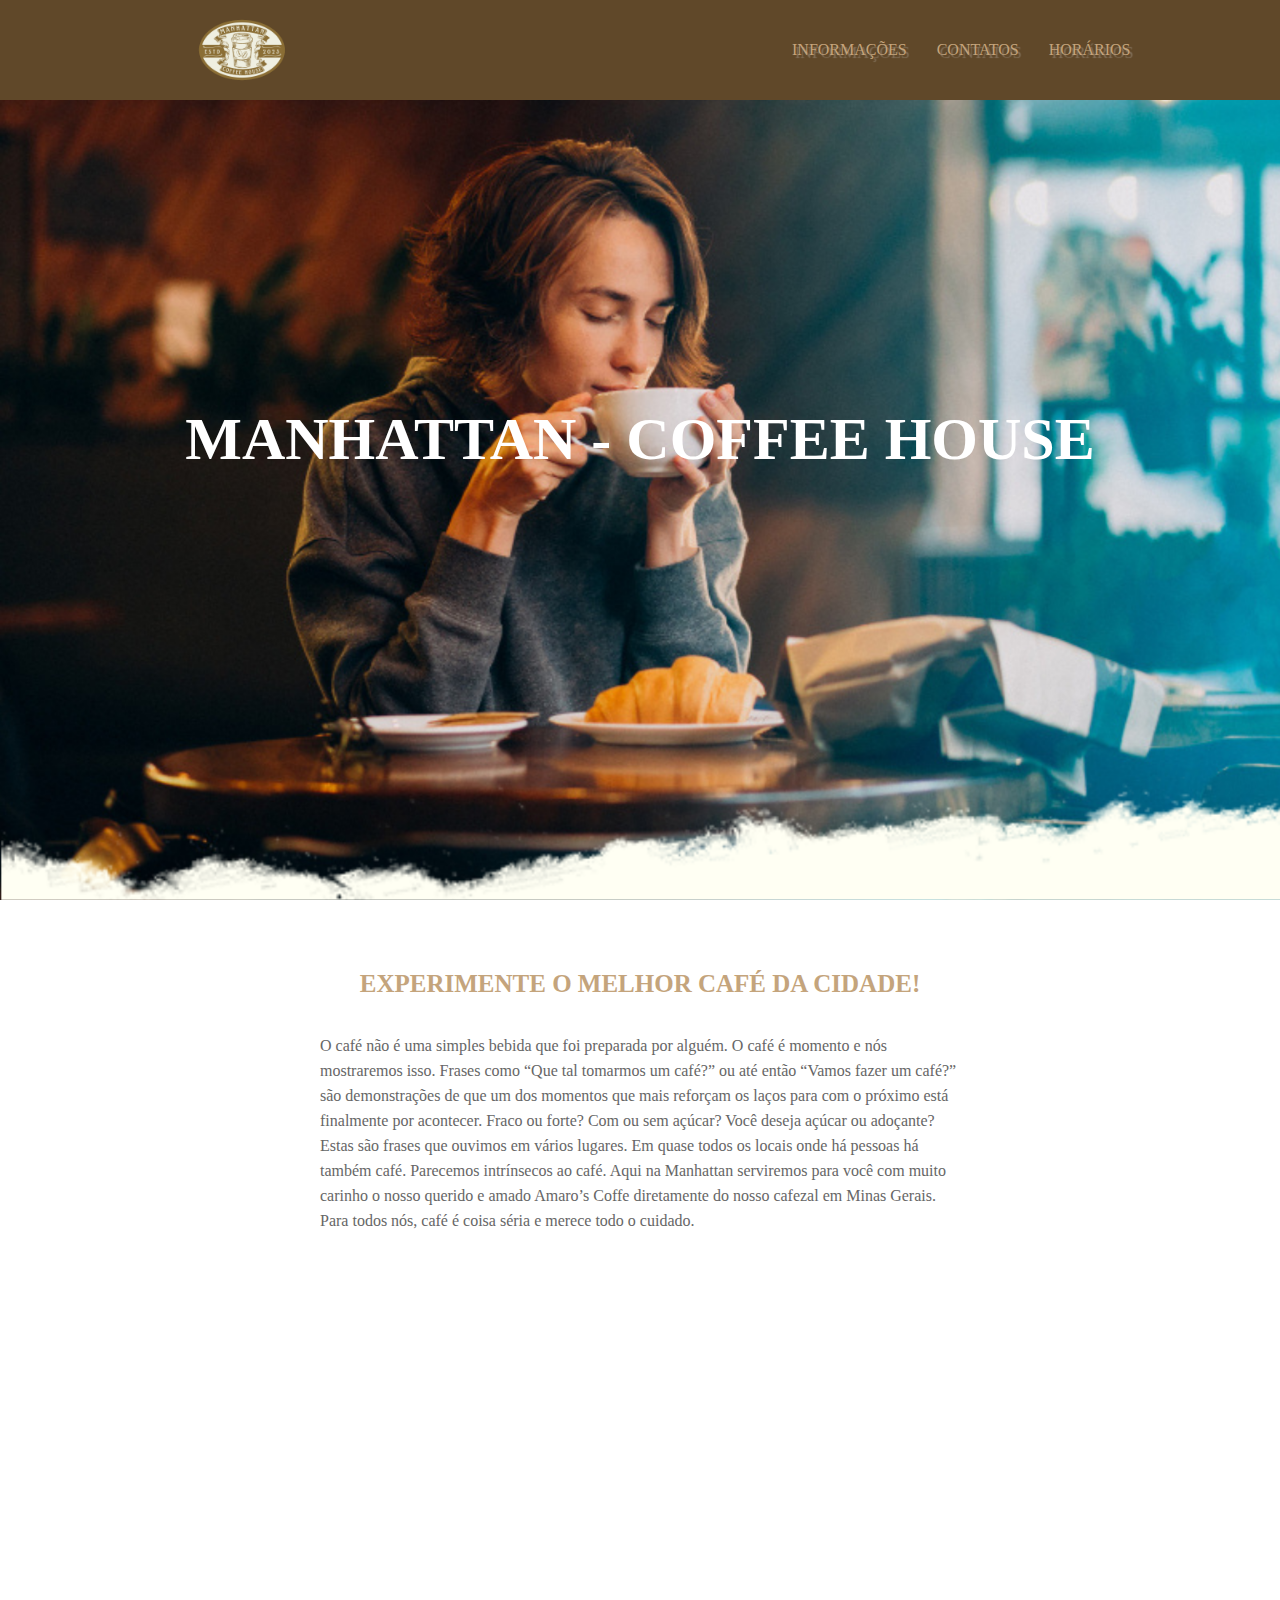
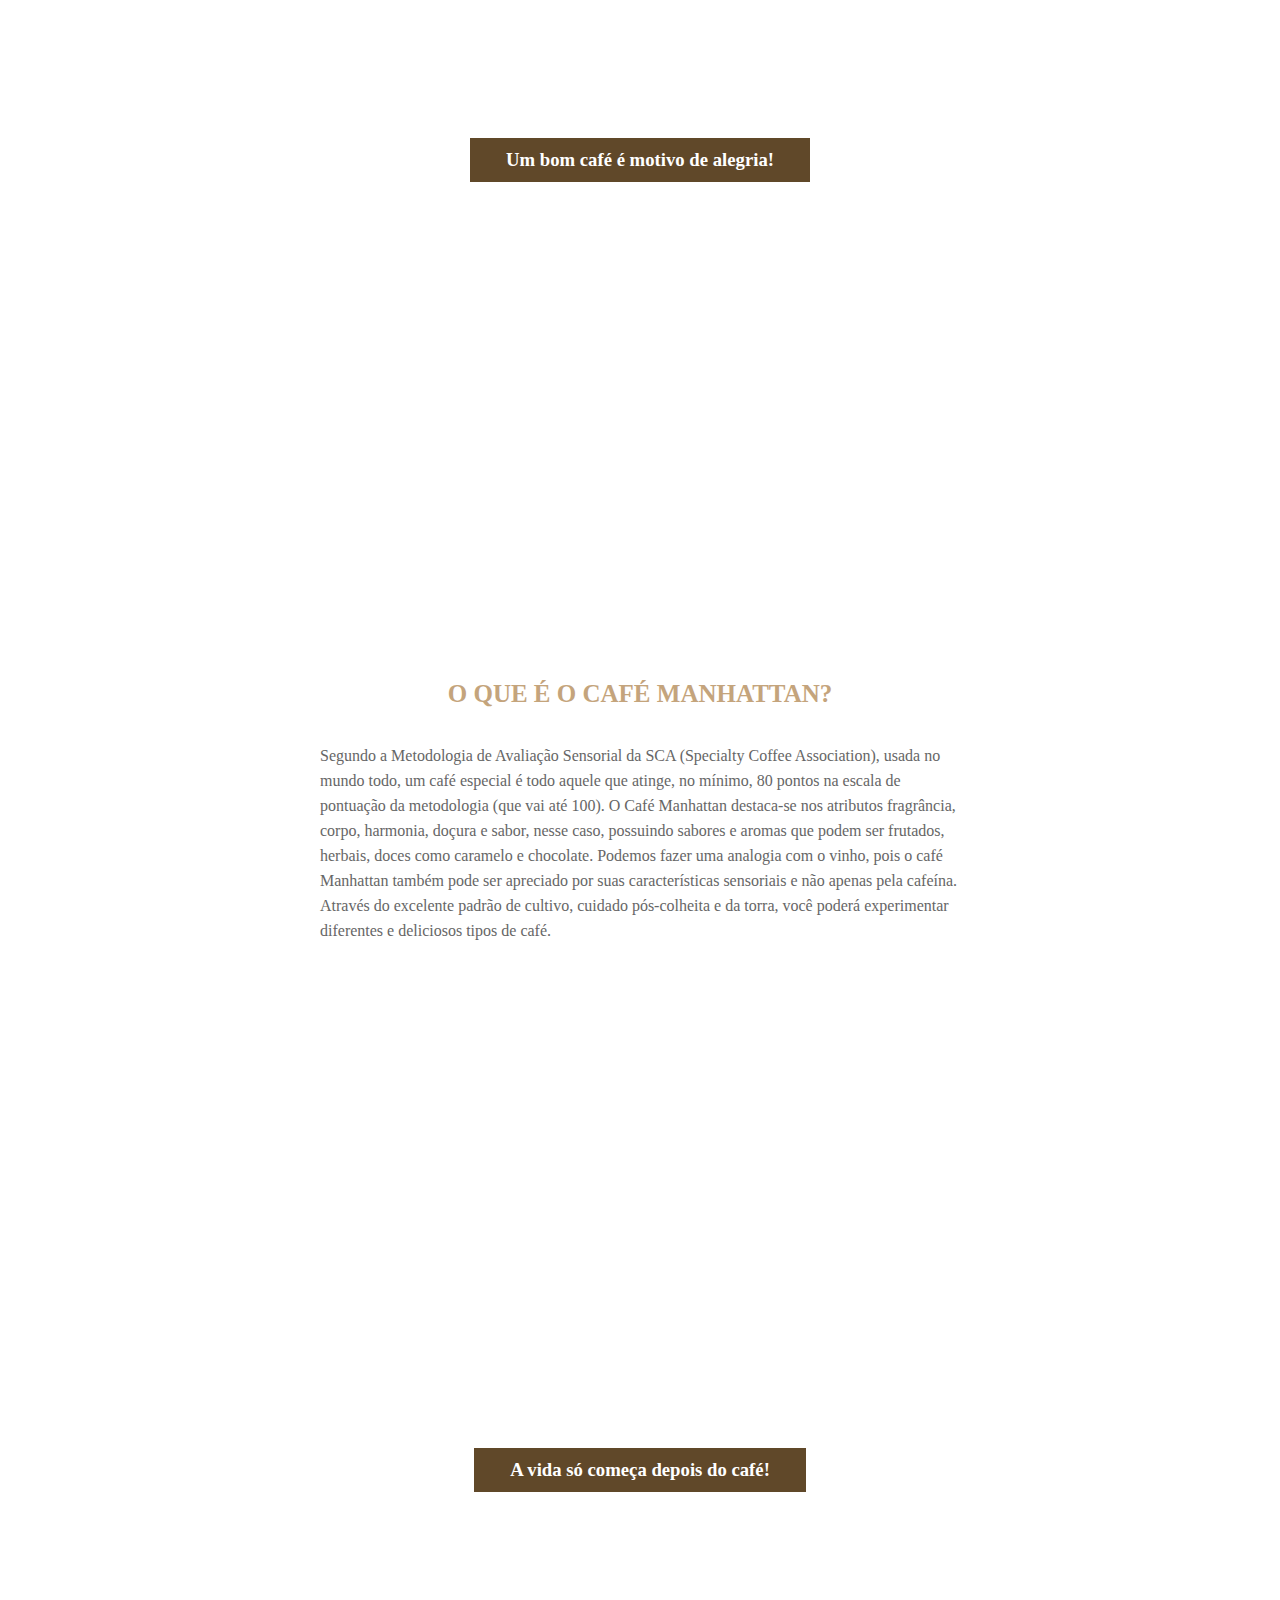
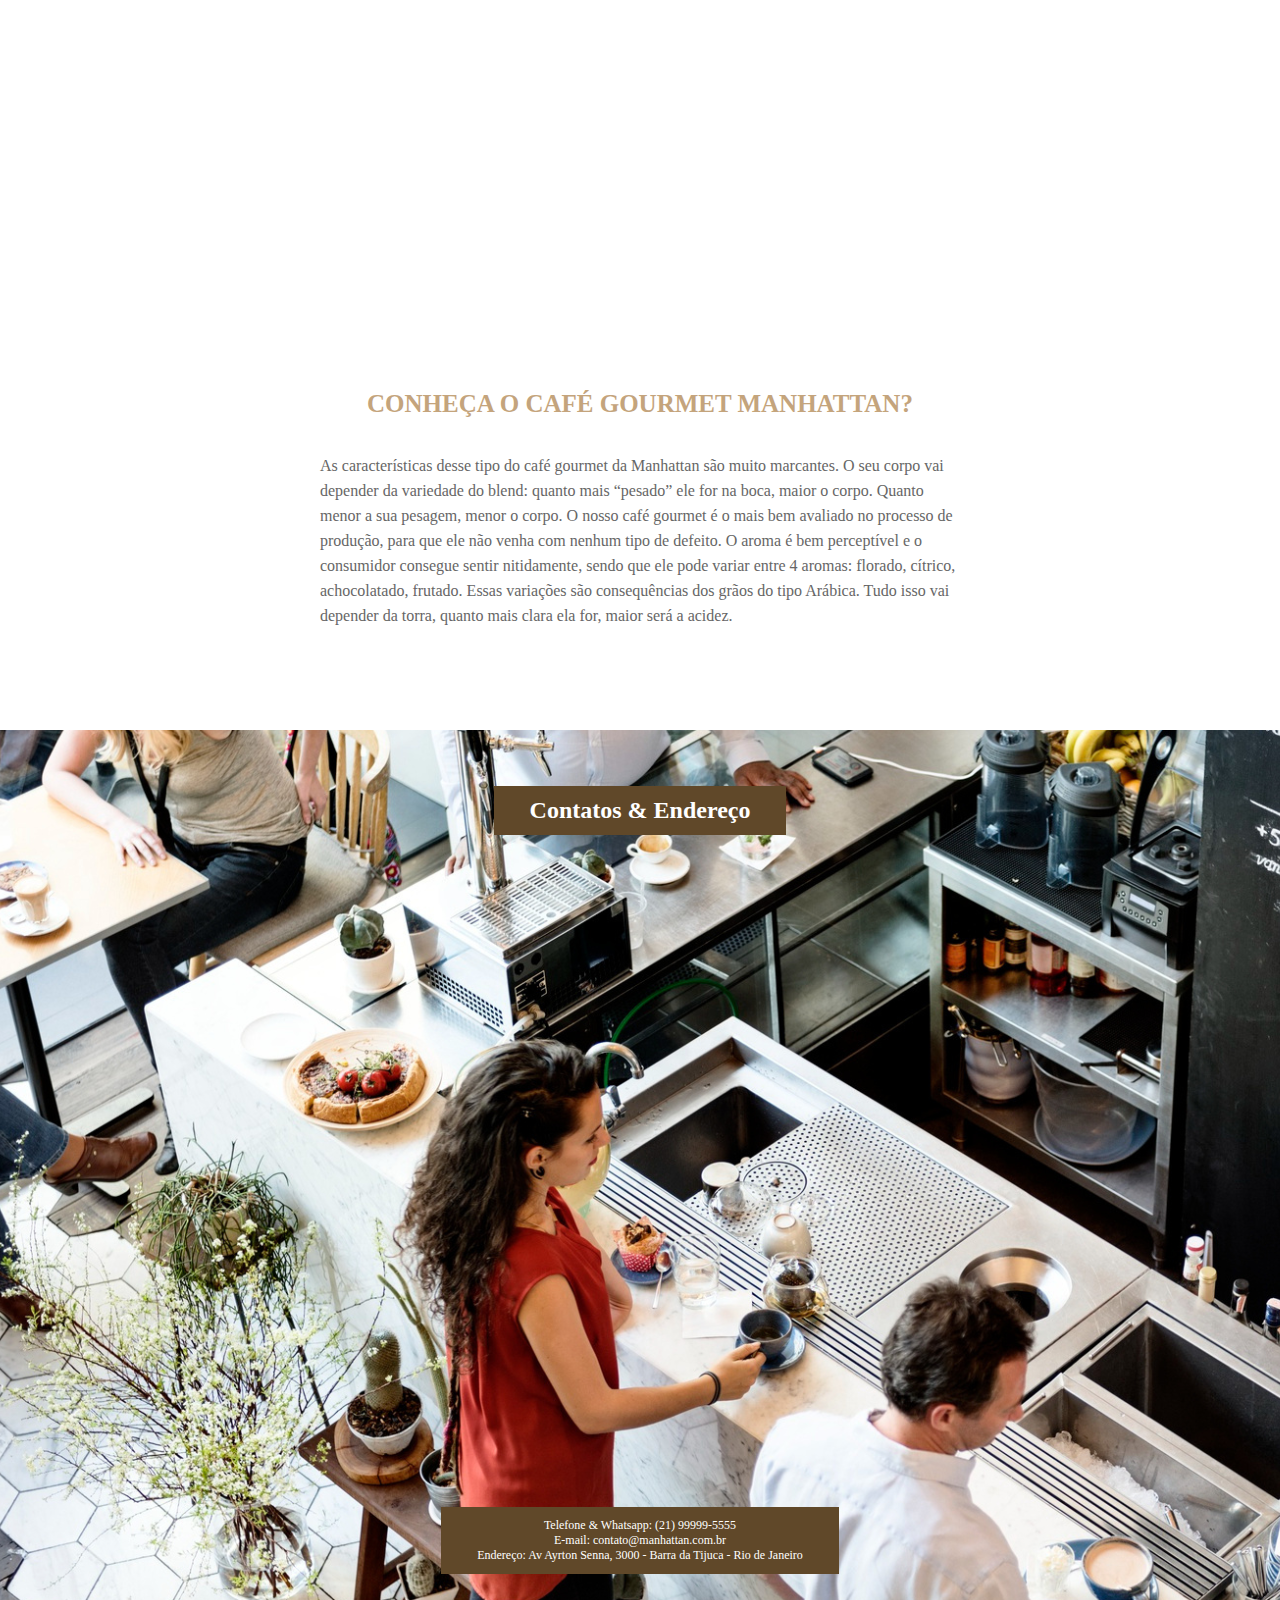
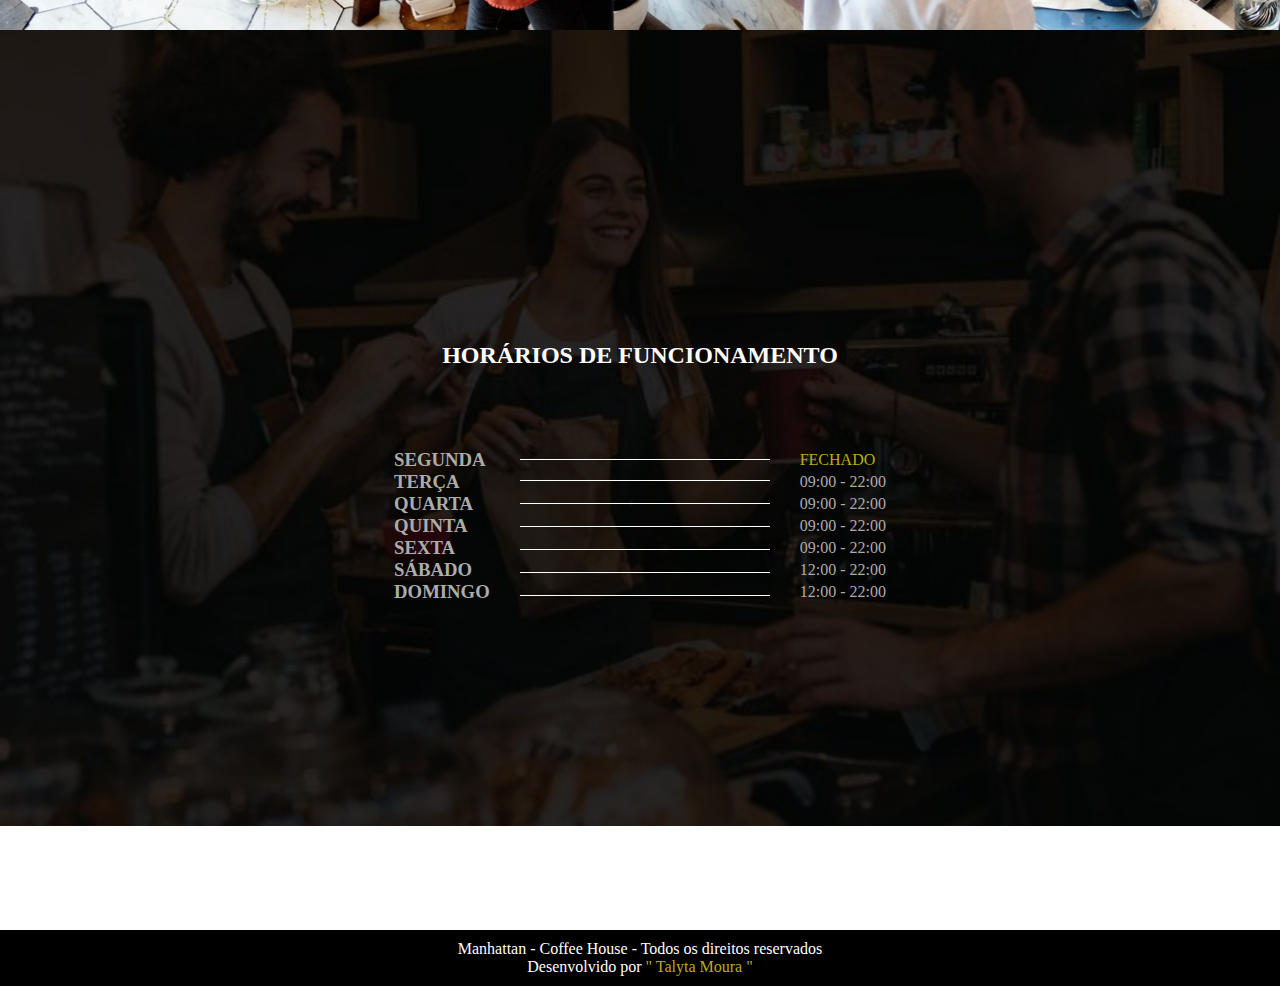
<file: cafeteria/index.html>
<!DOCTYPE html>
<html lang="pt-br">

<head>
    <meta charset="UTF-8">
    <meta name="viewport" content="width=device-width, initial-scale=1.0">
    <title>Cafeteria</title>
    <link rel="stylesheet" href="style.css">
</head>

<body>
    <header>
        <div class="topo">
            <img class="logo" src="img/logo.png" alt="Logomarca">
            <div class="link">
                <a href="#informacoes">INFORMAÇÕES</a>
                <a href="#contatos">CONTATOS</a>
                <a href="#horarios">HORÁRIOS</a>
            </div>
        </div>
    </header>

    <main>
        <div class="banner" id="banne">
            <h2>MANHATTAN - COFFEE HOUSE</h2>
        </div>

        <div class="info" id="informacoes">
            <h2>EXPERIMENTE O MELHOR CAFÉ DA CIDADE!</h2>
            <p>O café não é uma simples bebida que foi preparada por alguém. O café é
                momento e nós mostraremos isso. Frases como “Que tal tomarmos um café?”
                ou até então “Vamos fazer um café?” são demonstrações de que um dos
                momentos que mais reforçam os laços para com o próximo está finalmente
                por acontecer. Fraco ou forte? Com ou sem açúcar? Você deseja açúcar ou
                adoçante? Estas são frases que ouvimos em vários lugares. Em quase todos
                os locais onde há pessoas há também café. Parecemos intrínsecos ao café.
                Aqui na Manhattan serviremos para você com muito carinho o nosso querido
                e amado Amaro’s Coffe diretamente do nosso cafezal em Minas Gerais. Para
                todos nós, café é coisa séria e merece todo o cuidado.
            </p>
        </div>

        <div class="fundo1">
            <h3 class="fundoH3">Um bom café é motivo de alegria!</h3>
        </div>

        <div class="info">
            <h2>O QUE É O CAFÉ MANHATTAN?</h2>
            <p>Segundo a Metodologia de Avaliação Sensorial da SCA (Specialty Coffee
                Association), usada no mundo todo, um café especial é todo aquele que
                atinge, no mínimo, 80 pontos na escala de pontuação da metodologia (que
                vai até 100). O Café Manhattan destaca-se nos atributos fragrância,
                corpo, harmonia, doçura e sabor, nesse caso, possuindo sabores e aromas
                que podem ser frutados, herbais, doces como caramelo e chocolate.
                Podemos fazer uma analogia com o vinho, pois o café Manhattan também
                pode ser apreciado por suas características sensoriais e não apenas pela
                cafeína. Através do excelente padrão de cultivo, cuidado pós-colheita e
                da torra, você poderá experimentar diferentes e deliciosos tipos de
                café.</p>
        </div>

        <div class="fundo2">
            <h3 class="fundoH3">A vida só começa depois do café!</h3>
        </div>

        <div class="info">
            <h2>CONHEÇA O CAFÉ GOURMET MANHATTAN?</h2>
            <p>As características desse tipo do café gourmet da Manhattan são muito
                marcantes. O seu corpo vai depender da variedade do blend: quanto mais
                “pesado” ele for na boca, maior o corpo. Quanto menor a sua pesagem,
                menor o corpo. O nosso café gourmet é o mais bem avaliado no processo de
                produção, para que ele não venha com nenhum tipo de defeito. O aroma é
                bem perceptível e o consumidor consegue sentir nitidamente, sendo que
                ele pode variar entre 4 aromas: florado, cítrico, achocolatado, frutado.
                Essas variações são consequências dos grãos do tipo Arábica. Tudo isso
                vai depender da torra, quanto mais clara ela for, maior será a acidez.</p>
        </div>

        <div class="contato" id="contatos">
            <h2>Contatos & Endereço</h2>
            <iframe class="mapa"
                src="https://www.google.com/maps/embed?pb=!1m18!1m12!1m3!1d3673.1168145531897!2d-43.36346792563088!3d-22.98273154058777!2m3!1f0!2f0!3f0!3m2!1i1024!2i768!4f13.1!3m3!1m2!1s0x9bda2ed54ec2e1%3A0x4431d262cad1d163!2sAv.%20Ayrton%20Senna%2C%203000%20-%20Barra%20da%20Tijuca%2C%20Rio%20de%20Janeiro%20-%20RJ%2C%2022775-003!5e0!3m2!1spt-BR!2sbr!4v1695066914661!5m2!1spt-BR!2sbr"
                width="600" height="450" style="border:0;" allowfullscreen="" loading="lazy"
                referrerpolicy="no-referrer-when-downgrade"></iframe>
            <div class="cont">
                <p>Telefone & Whatsapp: (21) 99999-5555</p>
                <p>E-mail: contato@manhattan.com.br</p>
                <p>Endereço: Av Ayrton Senna, 3000 - Barra da Tijuca - Rio de Janeiro</p>
            </div>
        </div>

        <div class="horario" id="horarios">
            <h2>HORÁRIOS DE FUNCIONAMENTO</h2>
            <div class="lista">
                <div class="dias">
                    <h3>SEGUNDA</h3>
                    <h3>TERÇA</h3>
                    <h3>QUARTA</h3>
                    <h3>QUINTA</h3>
                    <h3>SEXTA</h3>
                    <h3>SÁBADO</h3>
                    <h3>DOMINGO</h3>
                </div>

                <div class="linha">
                    <div class="l1"></div>
                    <div class="l"></div>
                    <div class="l"></div>
                    <div class="l"></div>
                    <div class="l"></div>
                    <div class="l"></div>
                    <div class="l"></div>
                </div>

                <div class="hora">
                    <span>FECHADO</span>
                    <P>09:00 - 22:00</P>
                    <P>09:00 - 22:00</P>
                    <P>09:00 - 22:00</P>
                    <P>09:00 - 22:00</P>
                    <P>12:00 - 22:00</P>
                    <P>12:00 - 22:00</P>
                </div>
            </div>
        </div>

    </main>

    <footer class="rodape">
        <p>Manhattan - Coffee House - Todos os direitos reservados</p>
        <p>Desenvolvido por <span>" Talyta Moura "</span></p>
    </footer>
</body>

</html>
</file>
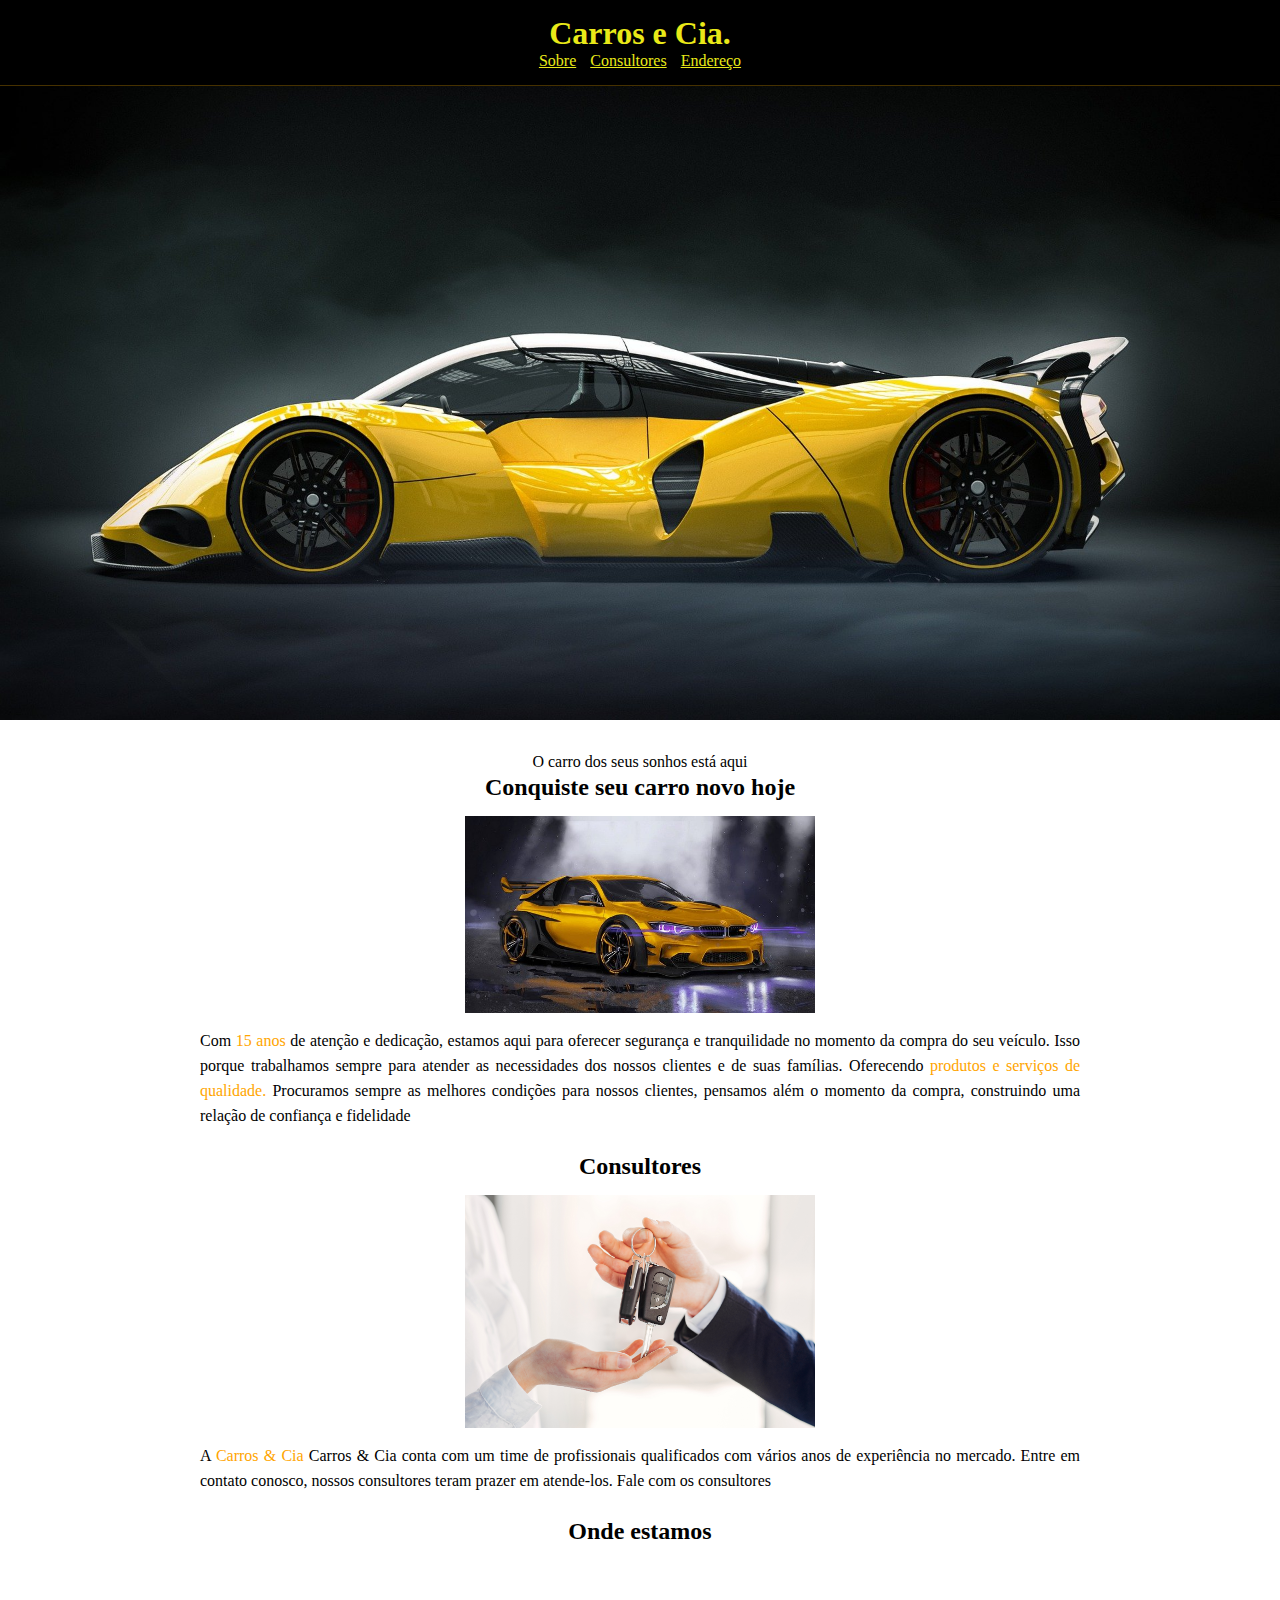
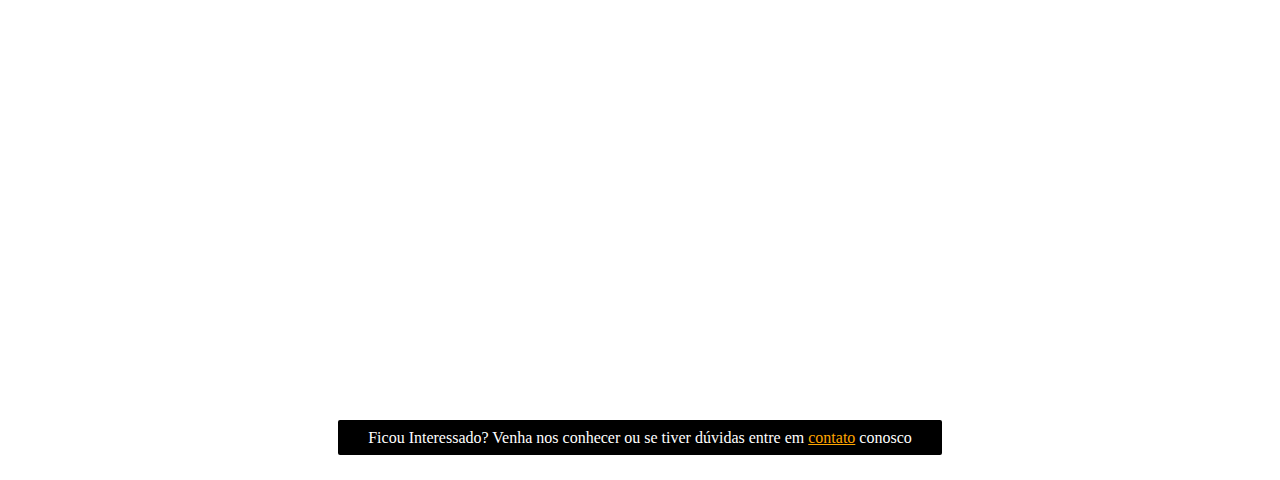
<file: Carros/index.html>
<!DOCTYPE html>
<html lang="pt-br">

<head>
    <meta charset="UTF-8">
    <meta name="viewport" content="width=device-width, initial-scale=1.0">
    <title>Carros & Cia</title>
    <link rel="stylesheet" href="style.css">
</head>

<body>
    <main>
        <header>
            <div class="topo">
                <h1>Carros e Cia.</h1>
                <a href="#sobre">Sobre</a>
                <a href="#consultores">Consultores</a>
                <a href="#endereco">Endereço</a>
            </div>
        </header>

        <section class="banner">
            <img src="img/banner.jpg" alt="">
        </section>
        <section class="sections" id="sobre">
            <p>O carro dos seus sonhos está aqui</p>
            <h2>Conquiste seu carro novo hoje</h2>
            <img src="img/carro-assinatura.jpg" alt="">
            <p>Com <span>15 anos</span> de atenção e dedicação, estamos aqui para oferecer segurança e tranquilidade no
                momento da compra do seu veículo. Isso porque trabalhamos sempre para atender as necessidades dos nossos
                clientes e de suas famílias.
                Oferecendo<span> produtos e serviços de qualidade.</span> Procuramos sempre as melhores condições para
                nossos clientes,
                pensamos além o momento da compra, construindo uma relação de confiança e fidelidade</p>
        </section>
        <section class="sections" id="consultores">
            <h2>Consultores</h2>
            <img src="img/consultores.jpg" alt="">
            <p>A <span>Carros & Cia</span> Carros & Cia conta com um time de profissionais qualificados com vários anos
                de experiência no mercado.
                Entre em contato conosco, nossos consultores teram prazer em atende-los. Fale com os consultores</p>
        </section>
        <section class="sections" id="endereco">
            <h2>Onde estamos</h2>
            <iframe
                src="https://www.google.com/maps/embed?pb=!1m18!1m12!1m3!1d3673.1675263222364!2d-43.36859472563103!3d-22.980866340520997!2m3!1f0!2f0!3f0!3m2!1i1024!2i768!4f13.1!3m3!1m2!1s0x9bda2c8216ec41%3A0xaf810834bdd84cd!2sAv.%20Ayrton%20Senna%2C%203600%20-%20Barra%20da%20Tijuca%2C%20Rio%20de%20Janeiro%20-%20RJ%2C%2022775-002!5e0!3m2!1spt-BR!2sbr!4v1692801560115!5m2!1spt-BR!2sbr"
                width="600" height="450" style="border:0;" allowfullscreen="" loading="lazy"
                referrerpolicy="no-referrer-when-downgrade"></iframe>
        </section>
        <section class="sections">
            <p class="rodape">Ficou Interessado? Venha nos conhecer ou se tiver dúvidas entre em <a href="">contato</a> conosco</p>
        </section>
    </main>
</body>

</html>
</file>
<file: cafeteria/style.css>
* {
    margin: 0;
    padding: 0;
    box-sizing: border-box;
}
.topo {
    background-color: #604829;
    width: 100%;
    display: flex;
    position: fixed;
}
.topo .logo {
    width: 100px;
    margin-left: 15%;
}
.topo .link {
    display: flex;
    align-items: center;
    gap: 30px;
    margin-left: 500px;
}
.topo .link a {
    color: #c4a47c;
    text-decoration: none;
    text-shadow: 3px 3px 1px #83715b ;
}
.banner {
    background-image: url('img/banner.png');
    height: 100vh;
    width: 100%;
    background-size: cover;
    background-attachment: fixed;
}
.banner h2 {
    color: white;
    font-size: 60px;
    text-align: center;
    padding-top: 45vh;
}
.info {
    display: flex;
    flex-direction: column;
    align-items: center;
    margin: 30px 280px;
    height: 350px;
    padding: 40px;
}
.info h2 {
    font-size: 25px;
    color: #c4a47c;
    padding-bottom: 15px;
}
.info p {
    line-height: 25px;
    color: #666;
    padding-top: 20px;
} 
.fundo1 {
    background-image: url('img/parallax-imagem2.jpg');
    height: 100vh;
    background-attachment: fixed;
    display: flex;
    flex-direction: column;
    align-items: center;
    justify-content: center;
}
.fundoH3 {
    color: white;
    border: 1px solid #604829;
    background-color: #604829;
    text-align: center;
    padding: 10px 35px;

}
.fundo2 {
    background-image: url('img/parallax-imagem3.jpg');
    height: 100vh;
    background-attachment: fixed;
    display: flex;
    flex-direction: column;
    align-items: center;
    justify-content: center;
}
.contato {
    background-image: url('img/parallax-imagem4.png');
    height: 100vh;
    display: flex;
    flex-direction: column;
    align-items: center;
    justify-content: space-around;
}
.contato h2 {
    color: white;
    border: 1px solid #604829;
    background-color: #604829;
    padding: 10px 35px;
    text-align: center;
}
.cont {
    color: white;
    font-size: 12px;
    border: 1px solid #604829;
    background-color: #604829;
    padding: 10px 35px;
    text-align: center;
}
.horario {
    background-image: url('img/cafeteria.jpg');
    background-repeat: no-repeat;
    background-size: 100%;
    height: 100vh;
    display: flex;
    flex-direction: column;
    align-items: center;
    justify-content: center;
    gap: 80px;
}
.horario h2 {
    color: white;
}
.lista {
    color: #acacac;
    display: flex;
    flex-direction: row;
    gap: 30px;
}
.linha .l1 {
    border-top: 1px solid white;
    width: 250px;
    margin-top: 10px ;
    margin-bottom: 20px;
}
.linha .l{
    border-top: 1px solid white;
    width: 250px;
    margin-bottom: 22px;
}
.lista .hora {
    line-height: 22px;
}
.rodape {
    background-color: black;
    color: white;
    text-align: center;
    padding: 10px;
}
span {
    color: rgb(189, 172, 21);
}
</file>
<file: Carros/style.css>
* {
    margin: 0;
    padding: 0;
}
.topo {
    position: fixed;
    width: 100%;
    background-color: #000;
    border-bottom: 1px solid #d5960054;
    text-align: center;
    color: rgb(233, 233, 24);
    padding-top: 15px;
    padding-bottom: 15px;
}
.topo a {
    color: rgb(233, 233, 24);
    padding: 5px;
}
.banner img{
    width: 100%;
}
.sections {
    display: flex;
    flex-direction: column;
    align-items: center;
    text-align: center;
    width: calc(100% - 400px);
    margin:  25px 200px;
}
.sections img {
    width: 350px;
    margin-top: 15px;
    margin-bottom: 15px;
}
.sections p {
    text-align: justify;
    word-wrap: break-word;
    line-height: 25px;
}
.sections span {
    color: orange;
}
.sections .rodape {
    background-color: #000;
    color: white;
    padding: 5px 30px;
    border-radius: 2px;
}
.sections p a {
    color: orange;
}
</file>
